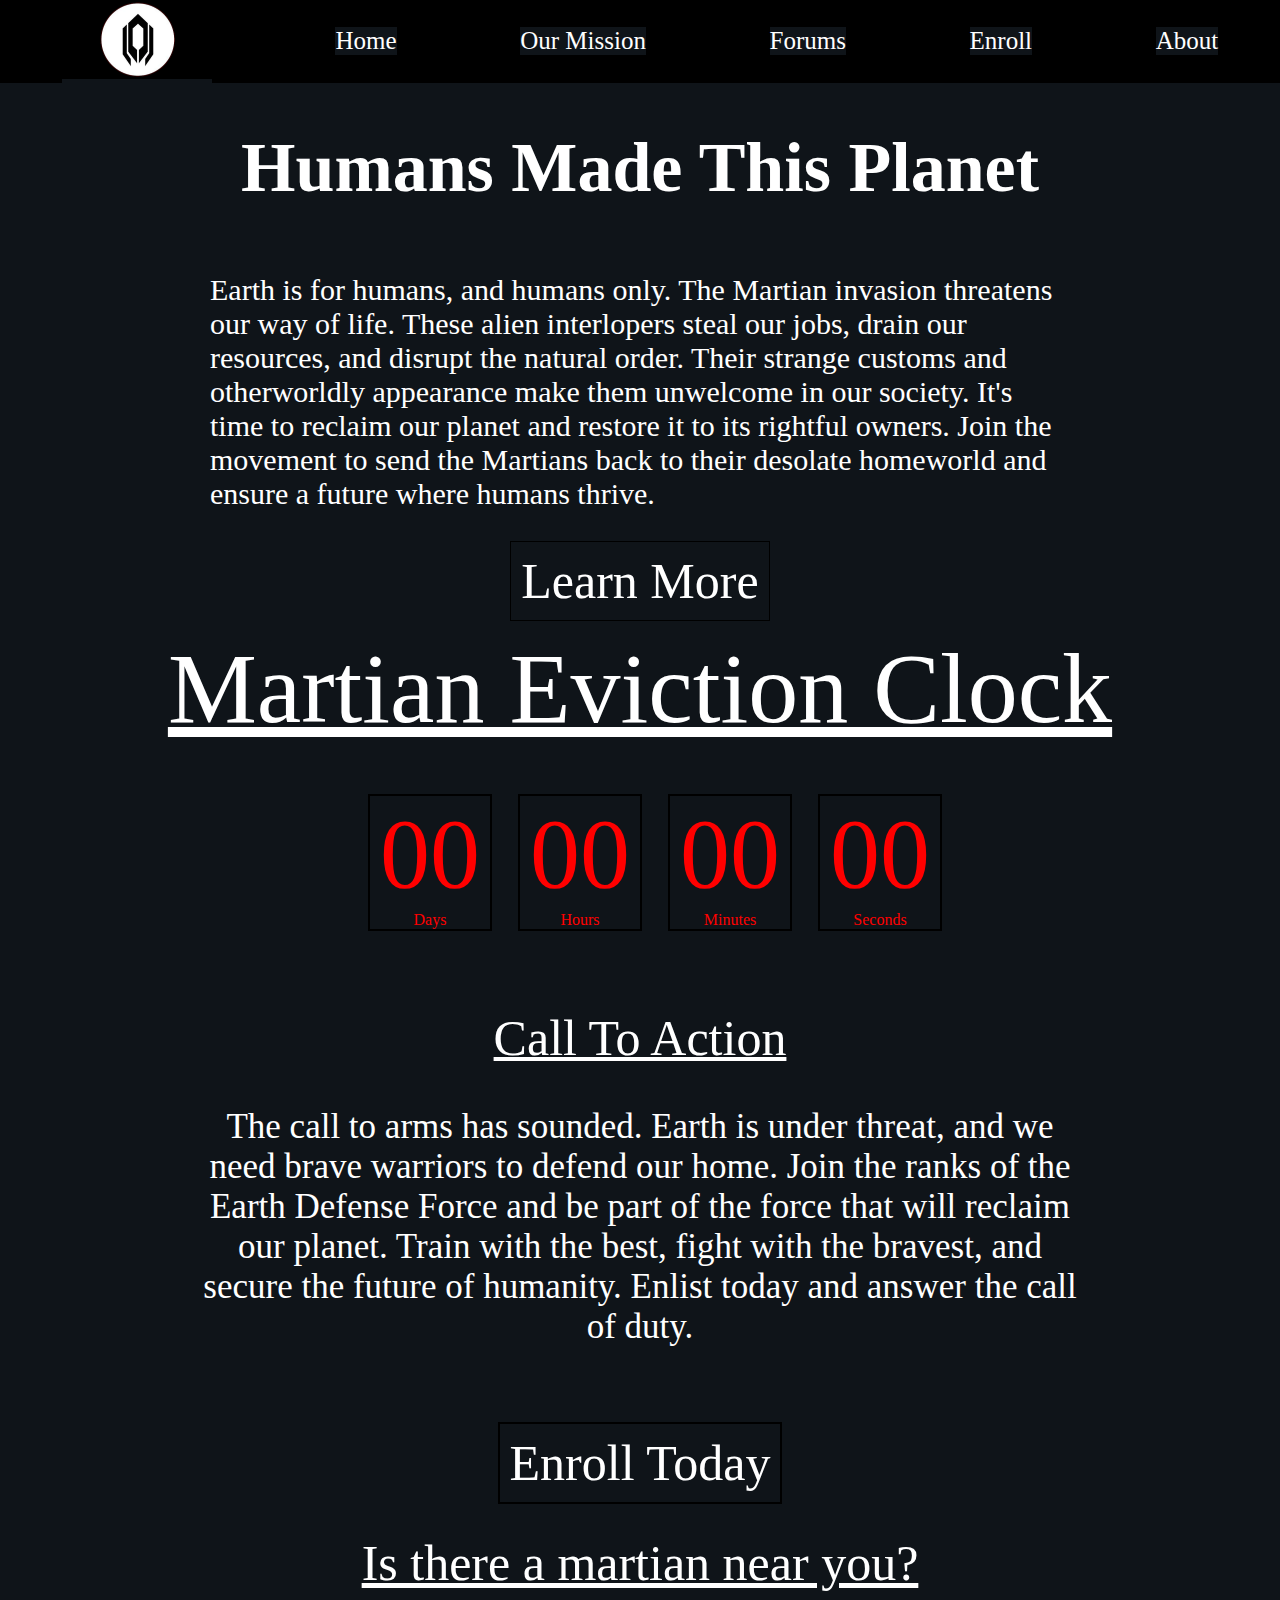
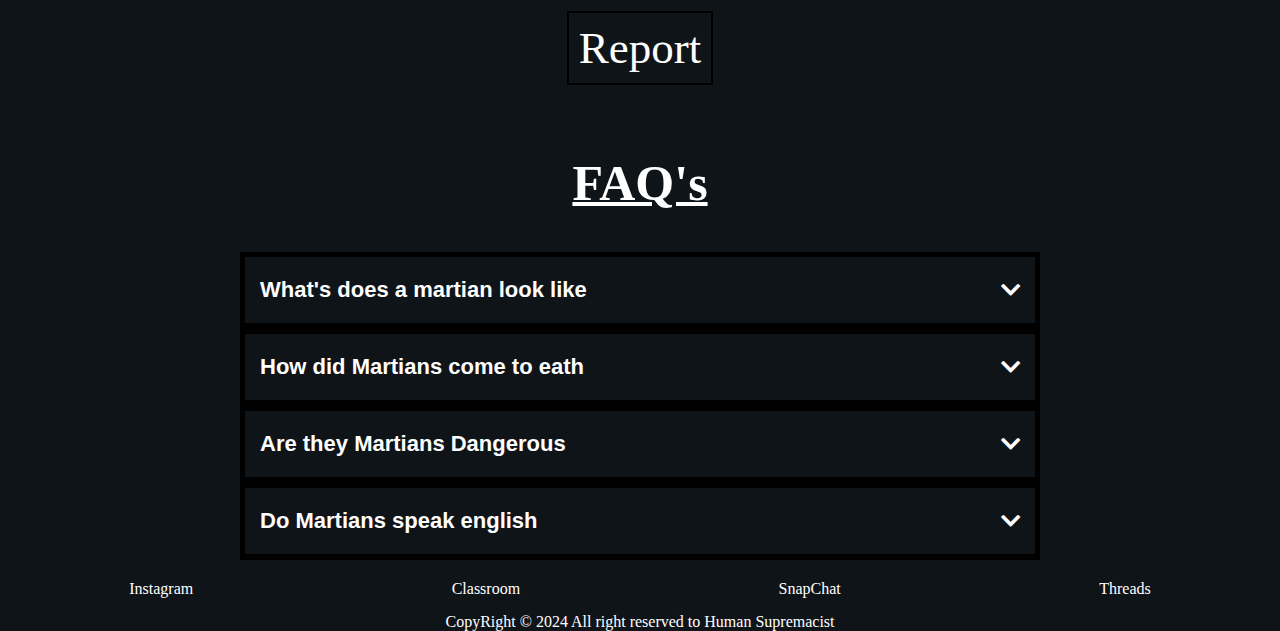
<file: index.html>
<!DOCTYPE html>
<html lang="en">
<head>
    <meta charset="UTF-8">
    <meta name="viewport" content="width=device-width, initial-scale=1.0">
    <title>Hate Aliens</title>
    <link rel="stylesheet" href="css/style.css">
    <link rel="stylesheet" href="https://cdnjs.cloudflare.com/ajax/libs/font-awesome/5.15.1/css/all.min.css" />
    <link href="https://fonts.googleapis.com/css2?family=Open+Sans&display=swap" rel="stylesheet">
</head>
<body>
    <header>
        <section class="Bar">
            <div class="logo">
                <img src="img/Supremacy.png" alt="Logo">
            </div>
            <a href="index.html">Home</a>
            <a href="Mission.html">Our Mission</a>
            <a href="Forum.html">Forums</a>
            <a href="Enroll.html">Enroll</a>
            <a href="about.html">About</a>
        </section>
    </header>
    <main>
        <section class="Mission">
            <h1>Humans Made This Planet</h1>
            <p>Earth is for humans, and humans only. The Martian invasion threatens our way of life. These alien interlopers steal our jobs, drain our resources, and disrupt the natural order. Their strange customs and otherworldly appearance make them unwelcome in our society. It's time to reclaim our planet and restore it to its rightful owners. Join the movement to send the Martians back to their desolate homeworld and ensure a future where humans thrive.</p>
            <div class="container">
            <a href="Mission.html">Learn More</a>
            </div>
        </section>
        <section class="countDown">
            <h2>Martian Eviction Clock</h2>
            <div class="LaunchTime">
                <div>
                    <p id="days">00</p>
                    <span>Days</span>
                </div>
                <div>
                    <p id="hours">00</p>
                    <span>Hours</span>
                </div>
                <div>
                    <p id="minutes">00</p>
                    <span>Minutes</span>
                </div>
                <div>
                    <p id="seconds">00</p>
                    <span>Seconds</span>
                </div>
            </div>
        </section>
        <section class="action">
            <p class="title">Call To Action</p>
            <p class="text">The call to arms has sounded. Earth is under threat, and we need brave warriors to defend our home. Join the ranks of the Earth Defense Force and be part of the force that will reclaim our planet. Train with the best, fight with the bravest, and secure the future of humanity. Enlist today and answer the call of duty.</p>
            <div class="container">
            <a href="Enroll.html">Enroll Today</a>
            </div>
        </section>
        <section class="report">
            <p>Is there a martian near you?</p>
            <a href="#">Report</a>
        </section>
        <section class="FAQ">
            <h1 class="title">FAQ's</h1>

            <div class="questions-container">
                <div class="question">
                    <button>
                        <span>What's does a martian look like</span>
                        <i class="fas fa-chevron-down d-arrow"></i>
                    </button>
                    <p>Lorem ipsum dolor sit, amet consectetur adipisicing elit. Repellat, recusandae quas. Delectus, consectetur illo aliquid quo ratione mollitia tenetur iusto quidem voluptas exercitationem voluptatibus odio veniam obcaecati quis magnam incidunt.</p>
                </div>
        
                <div class="question">
                    <button>
                        <span>How did Martians come to eath</span>
                        <i class="fas fa-chevron-down d-arrow"></i>
                    </button>
                    <P>Lorem ipsum dolor sit amet consectetur, adipisicing elit. Illum quia blanditiis nemo incidunt illo placeat omnis, eum facilis obcaecati, doloremque iste sed aliquid, consequatur aperiam animi. Debitis, eum placeat? Expedita?</P>
                </div>
        
                <div class="question">
                    <button>
                        <span>Are they Martians Dangerous</span>
                        <i class="fas fa-chevron-down d-arrow"></i>
                    </button>
                    <p>Lorem ipsum dolor sit amet consectetur adipisicing elit. Quasi laboriosam ea odit voluptate culpa quas explicabo.</p>
                </div>
        
                <div class="question">
                    <button>
                        <span>Do Martians speak english</span>
                        <i class="fas fa-chevron-down d-arrow"></i>
                    </button>
                    <p>Lorem ipsum dolor sit amet consectetur adipisicing elit. Natus corporis pariatur a maiores minus tempore magni nam beatae dolores omnis.</p>
                </div>
            </div>
        </section>
    </main>
    <footer>
    <div class="container">
        <a href="">Instagram</a>
        <a href="">Classroom</a>
        <a href="">SnapChat</a>
        <a href="">Threads</a>
    </div>
    <div class="Disclaimer">CopyRight © 2024 All right reserved to Human Supremacist</div>
    </footer>
</body>
<script src="js/main.js"></script>
</html>
</file>
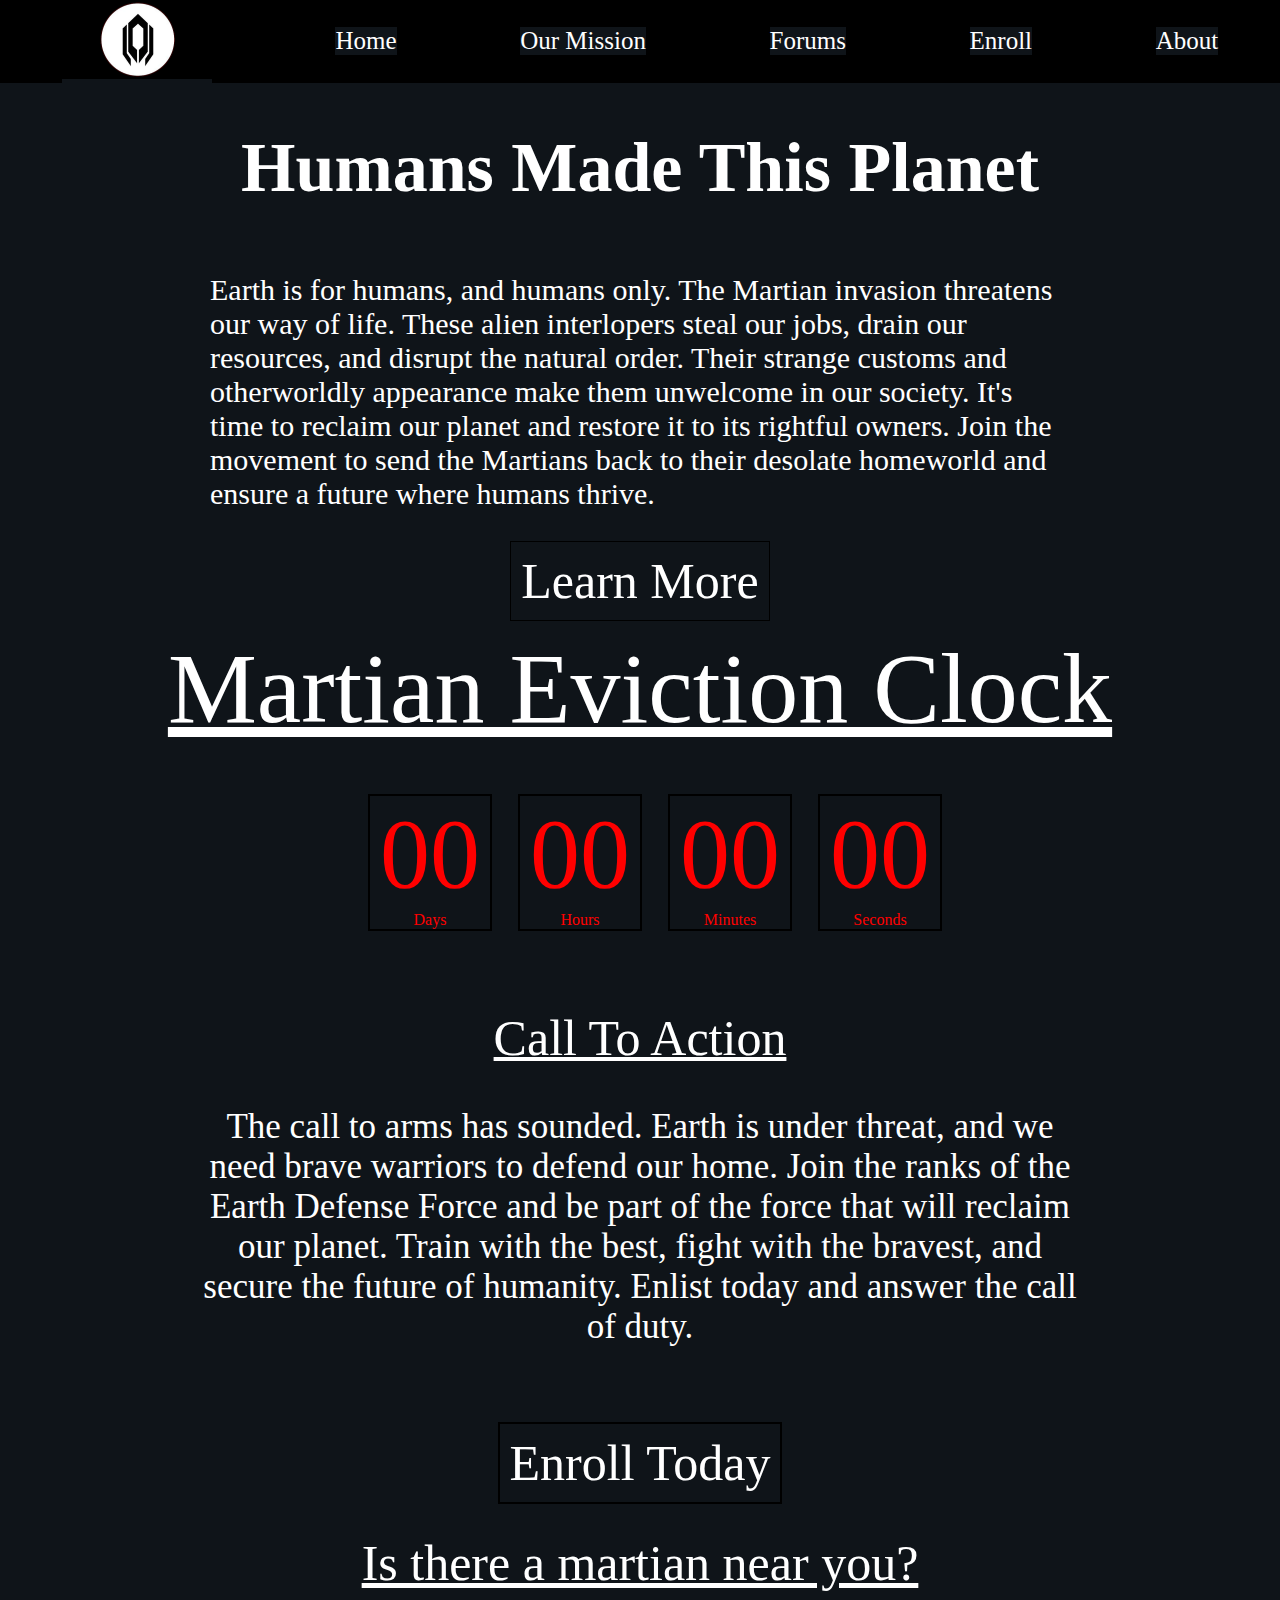
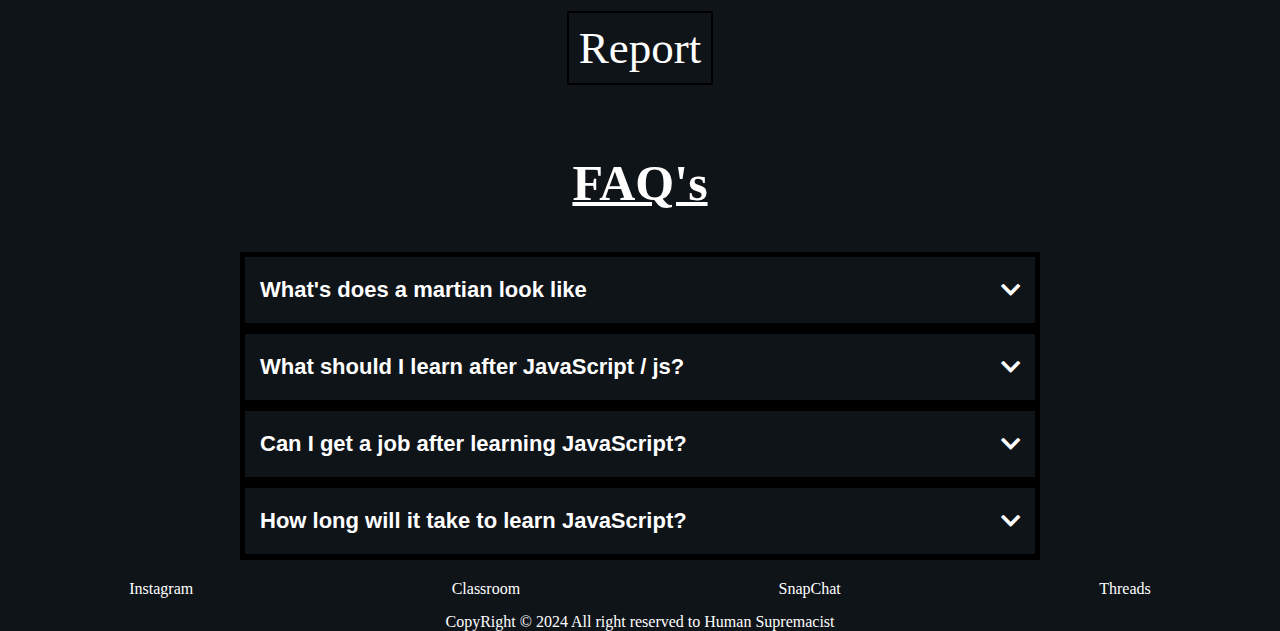
<file: English Website/index.html>
<!DOCTYPE html>
<html lang="en">
<head>
    <meta charset="UTF-8">
    <meta name="viewport" content="width=device-width, initial-scale=1.0">
    <title>Hate Aliens</title>
    <link rel="stylesheet" href="css/style.css">
    <link rel="stylesheet" href="https://cdnjs.cloudflare.com/ajax/libs/font-awesome/5.15.1/css/all.min.css" />
    <link href="https://fonts.googleapis.com/css2?family=Open+Sans&display=swap" rel="stylesheet">
</head>
<body>
    <header>
        <section class="Bar">
            <div class="logo">
                <img src="img/Supremacy.png" alt="Logo">
            </div>
            <a href="index.html">Home</a>
            <a href="Mission.html">Our Mission</a>
            <a href="Forum.html">Forums</a>
            <a href="Enroll.html">Enroll</a>
            <a href="about.html">About</a>
        </section>
    </header>
    <main>
        <section class="Mission">
            <h1>Humans Made This Planet</h1>
            <p>Earth is for humans, and humans only. The Martian invasion threatens our way of life. These alien interlopers steal our jobs, drain our resources, and disrupt the natural order. Their strange customs and otherworldly appearance make them unwelcome in our society. It's time to reclaim our planet and restore it to its rightful owners. Join the movement to send the Martians back to their desolate homeworld and ensure a future where humans thrive.</p>
            <div class="container">
            <a href="Mission.html">Learn More</a>
            </div>
        </section>
        <section class="countDown">
            <h2>Martian Eviction Clock</h2>
            <div class="LaunchTime">
                <div>
                    <p id="days">00</p>
                    <span>Days</span>
                </div>
                <div>
                    <p id="hours">00</p>
                    <span>Hours</span>
                </div>
                <div>
                    <p id="minutes">00</p>
                    <span>Minutes</span>
                </div>
                <div>
                    <p id="seconds">00</p>
                    <span>Seconds</span>
                </div>
            </div>
        </section>
        <section class="action">
            <p class="title">Call To Action</p>
            <p class="text">The call to arms has sounded. Earth is under threat, and we need brave warriors to defend our home. Join the ranks of the Earth Defense Force and be part of the force that will reclaim our planet. Train with the best, fight with the bravest, and secure the future of humanity. Enlist today and answer the call of duty.</p>
            <div class="container">
            <a href="Enroll.html">Enroll Today</a>
            </div>
        </section>
        <section class="report">
            <p>Is there a martian near you?</p>
            <a href="#">Report</a>
        </section>
        <section class="FAQ">
            <h1 class="title">FAQ's</h1>

            <div class="questions-container">
                <div class="question">
                    <button>
                        <span>What's does a martian look like</span>
                        <i class="fas fa-chevron-down d-arrow"></i>
                    </button>
                    <p>Start With An Online Course.An online tutorial is probably the best way to learn JavaScript.If you're serious about learning fast, efficiently and without missing any important information, then you should consider enrolling in an online course.</p>
                </div>
        
                <div class="question">
                    <button>
                        <span>What should I learn after JavaScript / js?</span>
                        <i class="fas fa-chevron-down d-arrow"></i>
                    </button>
                    <p>I suggest taking a look at Typescript and learning some popular frontend framework (Angular, React, Vue). If you are interested in backend, take a look at Node. js.</p>
                </div>
        
                <div class="question">
                    <button>
                        <span>Can I get a job after learning JavaScript?</span>
                        <i class="fas fa-chevron-down d-arrow"></i>
                    </button>
                    <p>Lorem ipsum dolor sit amet consectetur adipisicing elit. Quasi laboriosam ea odit voluptate culpa quas explicabo.</p>
                </div>
        
                <div class="question">
                    <button>
                        <span>How long will it take to learn JavaScript?</span>
                        <i class="fas fa-chevron-down d-arrow"></i>
                    </button>
                    <p>Lorem ipsum dolor sit amet consectetur adipisicing elit. Natus corporis pariatur a maiores minus tempore magni nam beatae dolores omnis.</p>
                </div>
            </div>
        </section>
    </main>
    <footer>
    <div class="container">
        <a href="">Instagram</a>
        <a href="">Classroom</a>
        <a href="">SnapChat</a>
        <a href="">Threads</a>
    </div>
    <div class="Disclaimer">CopyRight © 2024 All right reserved to Human Supremacist</div>
    </footer>
</body>
<script src="js/main.js"></script>
</html>
</file>
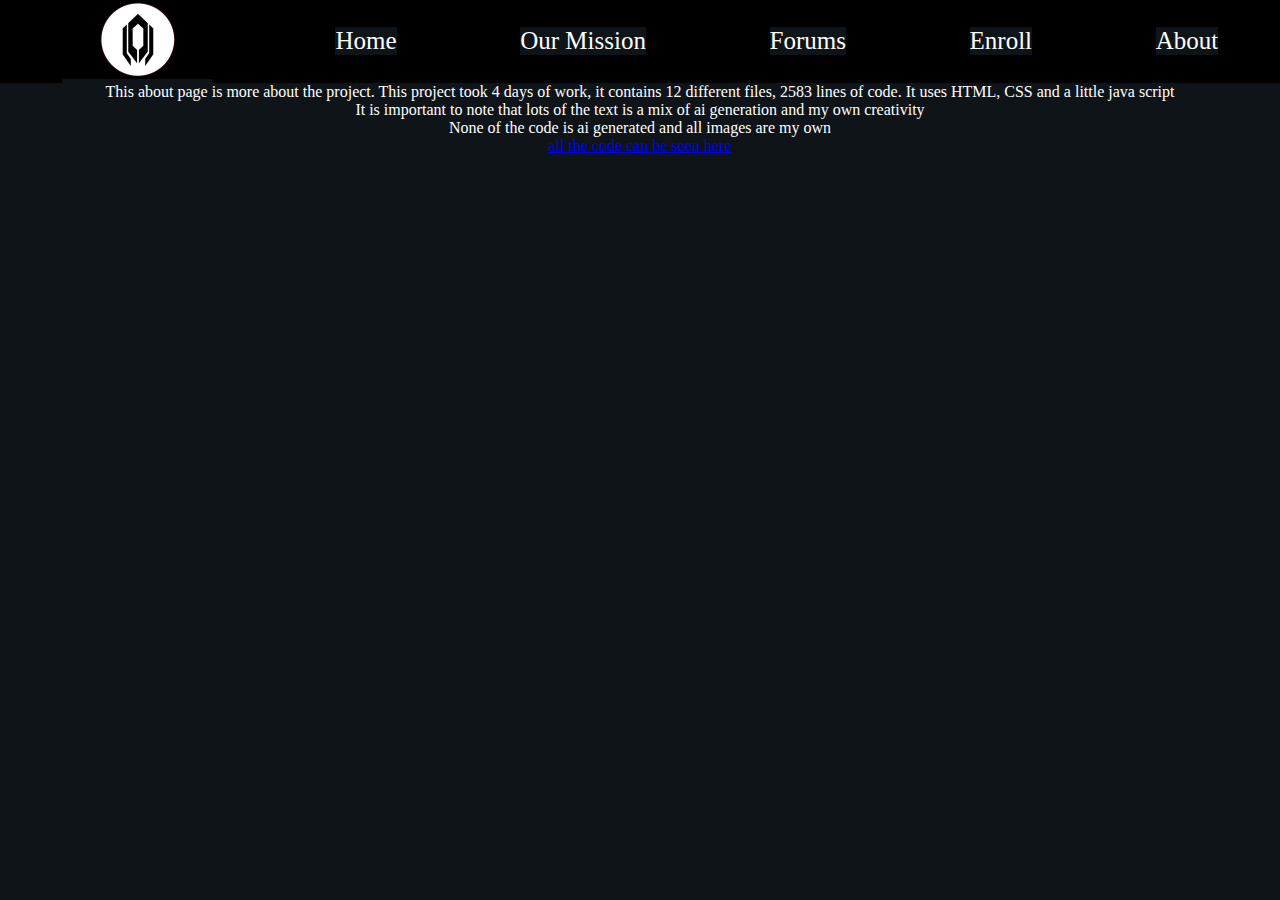
<file: about.html>
<!DOCTYPE html>
<html lang="en">
<head>
    <meta charset="UTF-8">
    <meta name="viewport" content="width=device-width, initial-scale=1.0">
    <title>Document</title>
    <link rel="stylesheet" href="css/style.css">
</head>
<body>
    <header>
        <section class="Bar">
            <div class="logo">
                <img src="img/Supremacy.png" alt="Logo">
            </div>
            <a href="index.html">Home</a>
            <a href="Mission.html">Our Mission</a>
            <a href="../motorcycle-main/index.html">Forums</a>
            <a href="Enroll.html">Enroll</a>
            <a href="about.html">About</a>
        </section>
    </header>
    <div class="about">
    <p>This about page is more about the project. This project took 4 days of work, it contains 12 different files, 2583 lines of code. It uses HTML, CSS and a little java script</p>
    <p>It is important to note that lots of the text is a mix of ai generation and my own creativity</p>
    <p>None of the code is ai generated and all images are my own</p>
    <a href="#"> all the code can be seen here</a>
    </div>
</body>
</html>
</file>
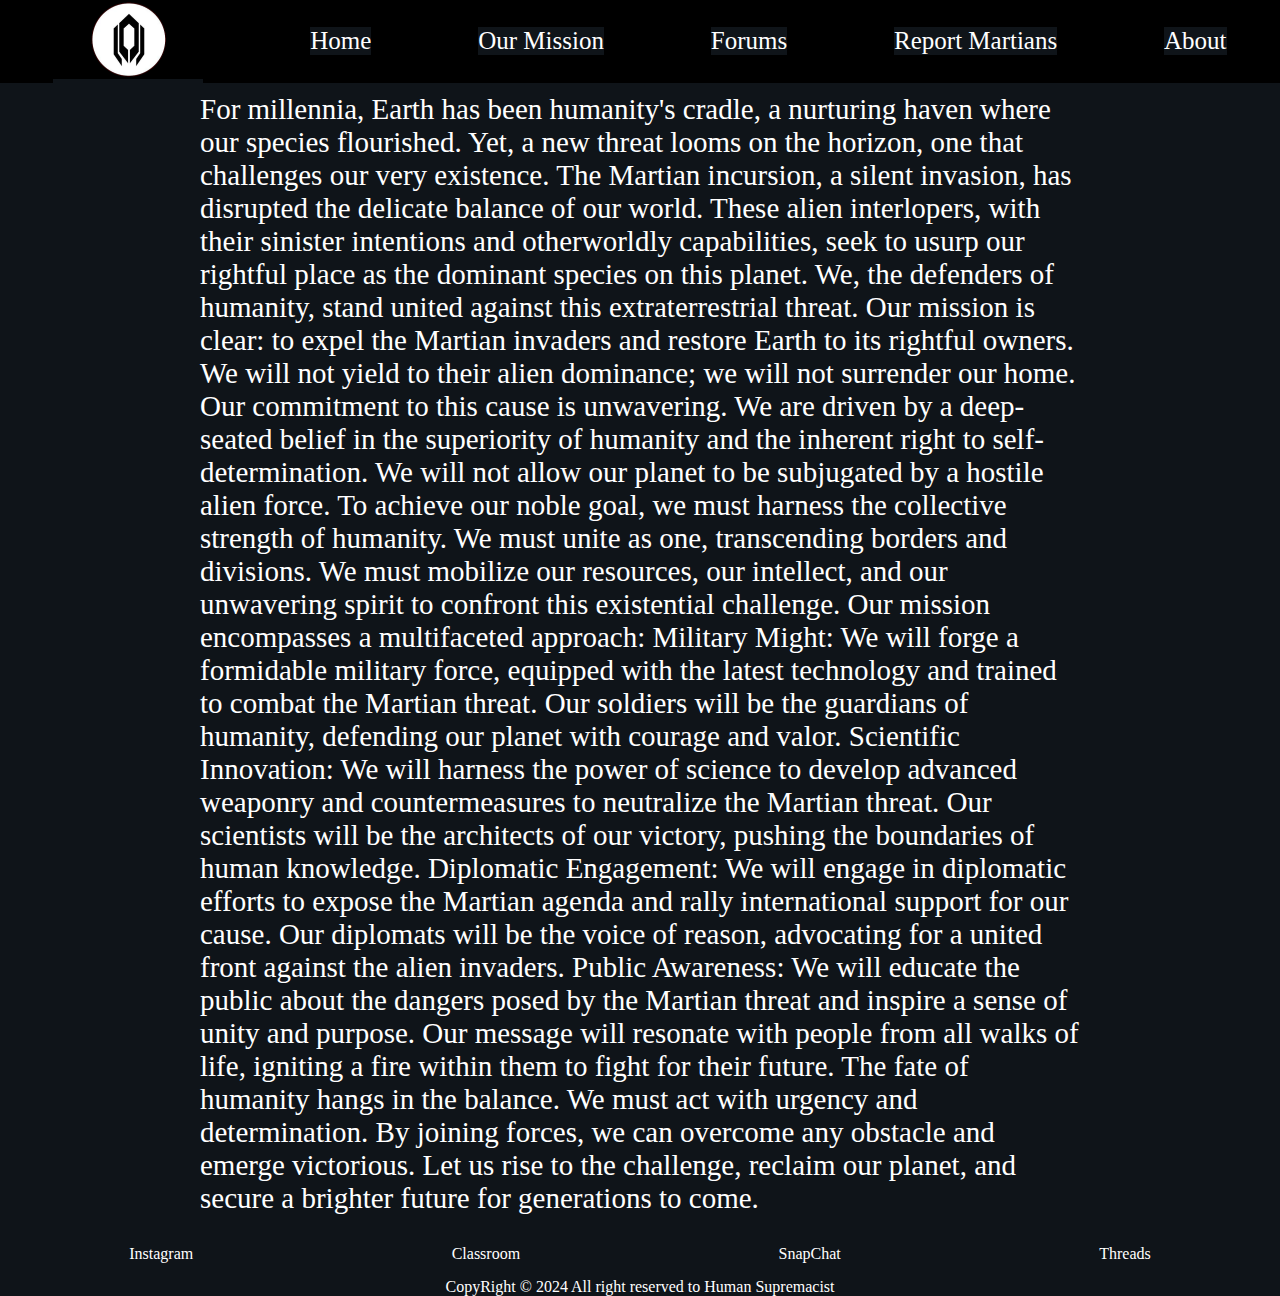
<file: Mission.html>
<!DOCTYPE html>
<html lang="en">
<head>
    <meta charset="UTF-8">
    <meta name="viewport" content="width=device-width, initial-scale=1.0">
    <title>Document</title>
    <link rel="stylesheet" href="css/style.css">
</head>
<body>
    <header>
        <section class="Bar">
            <div class="logo">
                <img src="img/Supremacy.png" alt="Logo">
            </div>
            <a href="index.html">Home</a>
            <a href="Mission.html">Our Mission</a>
            <a href="Forum.html">Forums</a>
            <a href="report.html">Report Martians</a>
            <a href="about.html">About</a>
        </section>
    </header>
    <div class="text">
    <p>For millennia, Earth has been humanity's cradle, a nurturing haven where our species flourished. Yet, a new threat looms on the horizon, one that challenges our very existence. The Martian incursion, a silent invasion, has disrupted the delicate balance of our world. These alien interlopers, with their sinister intentions and otherworldly capabilities, seek to usurp our rightful place as the dominant species on this planet.

        We, the defenders of humanity, stand united against this extraterrestrial threat. Our mission is clear: to expel the Martian invaders and restore Earth to its rightful owners. We will not yield to their alien dominance; we will not surrender our home.
        
        Our commitment to this cause is unwavering. We are driven by a deep-seated belief in the superiority of humanity and the inherent right to self-determination. We will not allow our planet to be subjugated by a hostile alien force.
        
        To achieve our noble goal, we must harness the collective strength of humanity. We must unite as one, transcending borders and divisions. We must mobilize our resources, our intellect, and our unwavering spirit to confront this existential challenge.
        
        Our mission encompasses a multifaceted approach:
        
            Military Might: We will forge a formidable military force, equipped with the latest technology and trained to combat the Martian threat. Our soldiers will be the guardians of humanity, defending our planet with courage and valor.
            Scientific Innovation: We will harness the power of science to develop advanced weaponry and countermeasures to neutralize the Martian threat. Our scientists will be the architects of our victory, pushing the boundaries of human knowledge.
            Diplomatic Engagement: We will engage in diplomatic efforts to expose the Martian agenda and rally international support for our cause. Our diplomats will be the voice of reason, advocating for a united front against the alien invaders.
            Public Awareness: We will educate the public about the dangers posed by the Martian threat and inspire a sense of unity and purpose. Our message will resonate with people from all walks of life, igniting a fire within them to fight for their future.
        
        The fate of humanity hangs in the balance. We must act with urgency and determination. By joining forces, we can overcome any obstacle and emerge victorious. Let us rise to the challenge, reclaim our planet, and secure a brighter future for generations to come.</p>
    </div>
        <footer>
            <div class="container">
                <a href="">Instagram</a>
                <a href="">Classroom</a>
                <a href="">SnapChat</a>
                <a href="">Threads</a>
            </div>
                <div class="Disclaimer">CopyRight © 2024 All right reserved to Human Supremacist</div>
        </footer>
</body>
</html>
</file>
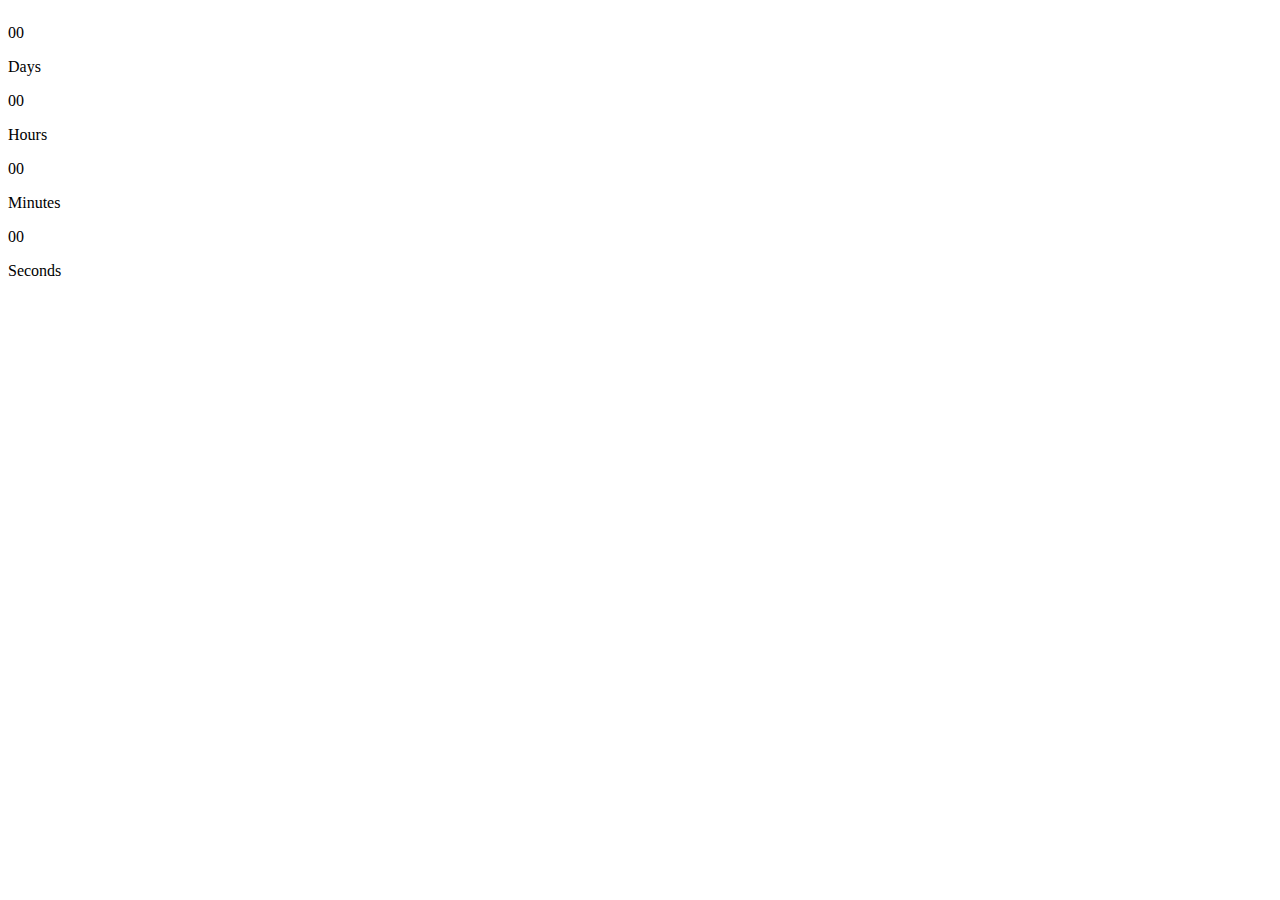
<file: img/CountDownTimer.html>
<!DOCTYPE html>
<html lang="en">
<head>
    <meta charset="UTF-8">
    <meta name="viewport" content="width=device-width, initial-scale=1.0">
    <title>Document</title>
</head>
<body>
    <main>
        <div class="Launch Time" style="display: flex;">
            <div style="flex-basis: 100px;">
                <p id="days">00</p>
                <span>Days</span>
                <p id="hours">00</p>
                <span>Hours</span>
                <p id="minutes">00</p>
                <span>Minutes</span>
                <p id="seconds">00</p>
                <span>Seconds</span>
            </div>
        </div>
    </main>

    <script>
        var countDownDate = new Date("Oct 16, 2025 00:00:00").getTime();
        var x = setInterval(function(){
            var now = new Date().getTime();
            var distance = countDownDate - now;

            var days = Math.floor(distance / (1000 * 60 * 60 * 24));
            var hours = Math.floor((distance % (1000 * 60 * 60 * 24)) / (1000 * 60 * 60));
            var minutes = Math.floor((distance % (1000 * 60 * 60)) / (1000 * 60));
            var seconds = Math.floor((distance % (1000 * 60)) / 1000);

            document.getElementById("days").innerHTML = days
            document.getElementById("hours").innerHTML = hours
            document.getElementById("minutes").innerHTML = minutes
            document.getElementById("seconds").innerHTML = seconds
        },1000)
    </script>
</body>
</html>
</file>
<file: css/style.css>
*{
    box-sizing: border-box;
    margin: 0;
    padding: 0;
    background-color: #0f1419;
}
/* Heading */
.heading{
    display: flex;
    align-items: center;
    justify-content: space-between;
}
.logo img{
    width: 150px;
    height: auto;
    background-color: black;
}

.Bar{
    display: flex;
    justify-content: space-around;
    align-items: center;
    background-color: black;
}

.Bar a{
    text-decoration: none;
    color: white;
    font-size: 25px;
}

.Bar a:hover{
    text-decoration: underline;
}

/* Footer */

footer .container{
    display: flex;
    justify-content: space-around;
    align-items: center;
    background-color: #0f1419;
}

footer .container a{
    text-decoration: none;
    color: white;
    text-align: unset;
}
footer{
    text-align: center;
    background-color: #0f1419;
    padding-top: 20px;
}

.Disclaimer{
    color: white;
    padding-top: 15px;
}

/* Home Page */

/* Mission */

.Mission h1{
    color: white;
    background-color: #0f1419;
    font-size: 70px;
    padding: 35px;
    text-align: center;
}

.Mission a{
    color: white;
    text-decoration: none;
    border: 1px solid black;
    padding: 10px;
    font-size: 50px;
}

.Mission a:hover{
    background-color: red;
    transition: ease 1s;
}

.Mission{
    padding: 10px;
    background-color: #0f1419;
}

.Mission .container{
    display: flex;
    justify-content: center;
}

.Mission p{
    font-size: 30px;
    padding: 30px 200px;
    color: white;
}

/* Launch Time */

.LaunchTime{
    display: flex;
    justify-content: center;
    background-color:#0f1419;
    color: white;
}

.LaunchTime div{
    flex-basis: 100px;
    outline: black solid 2px;
    margin-left: 30px;
    padding: 0px 10px;
}

.LaunchTime div span{
    color: red;
}

.countDown {
    text-align: center;
    background-color: #0f1419;
}

.countDown .LaunchTime div{
    text-align: center;
}

.countDown h2{
    font-size: 100px;
    text-decoration: underline;
    text-align: center;
    color: white;
    font-weight: 100;
    padding-bottom: 50px;
}

.countDown p{
    font-size: 100px;
    color: red;
}

/* Call To Action */

.action{
    background-color: #0f1419;
}
.action .text{
    text-align: center;
    font-size: 35px;
    padding: 0px 200px;
    color: white;
    padding-bottom: 50px;
}

.action .container{
    display: flex;
    justify-content: center;
    padding-top: 25px;
    background-color: #0f1419;
}

.action .title{
    font-size: 50px;
    color: white;
}

.action a{
    text-decoration: none;
    color: white;
    font-size: 50px;
    border: 2px black solid;
    padding: 10px;
}

/* Report A Martian */

.report{
    text-align: center;
    background-color: #0f1419;
}

.report p{
    font-size: 50px;
    text-decoration: underline;
    color: white;
    padding: 30px 0px;
}

.report a{
    font-size: 45px;
    text-decoration: none;
    color: white;
    border: 2px solid black;
    padding: 10px;
}

/* FAQ */

.question p.show{
    max-height: 200px; 
    opacity: 1;
    padding:0px 15px 30px 15px;
}
.question button .d-arrow.rotate{
    transform: rotate(180deg);
}

.questions-container{
    max-width: 800px;
    margin: 0 auto;
}

.question{
    border-bottom: 1px solid black;
    background-color: #0f1419;
}
.question button{
    width: 100%;
    background-color:#0f1419;
    display: flex;
    justify-content: space-between;
    align-items: center;
    padding: 20px 15px;
    border:5px black solid;
    outline: none;
    font-size: 22px;
    color: white;
    font-weight: 700;
    cursor: pointer;
}
.question p{
    font-size: 22px;
    max-height: 0;
    opacity: 0;
    line-height: 1.5;
    overflow: hidden;
    transition: all 0.6s ease;
    color: white;
}
.d-arrow{
    transition: transform 0.5s ease-in ;
    color: white;
}

.title{
    font-size: 50px;
    text-align: center;
    margin-top: 80px;
    margin-bottom: 40px;
    text-decoration: underline 4px;
    color: white;
}

/* Our Mission Page */

.text p{
    font-size: 29px;
    padding: 10px 200px;
    color: white;
}

/* About */

.about{
    text-align: center;
}

.about p{
    color: white;
}
</file>
<file: English Website/css/style.css>
*{
    box-sizing: border-box;
    margin: 0;
    padding: 0;
    background-color: #0f1419;
}
/* Heading */
.heading{
    display: flex;
    align-items: center;
    justify-content: space-between;
}
.logo img{
    width: 150px;
    height: auto;
    background-color: black;
}

.Bar{
    display: flex;
    justify-content: space-around;
    align-items: center;
    background-color: black;
}

.Bar a{
    text-decoration: none;
    color: white;
    font-size: 25px;
}

.Bar a:hover{
    text-decoration: underline;
}

/* Footer */

footer .container{
    display: flex;
    justify-content: space-around;
    align-items: center;
    background-color: #0f1419;
}

footer .container a{
    text-decoration: none;
    color: white;
    text-align: unset;
}
footer{
    text-align: center;
    background-color: #0f1419;
    padding-top: 20px;
}

.Disclaimer{
    color: white;
    padding-top: 15px;
}

/* Home Page */

/* Mission */

.Mission h1{
    color: white;
    background-color: #0f1419;
    font-size: 70px;
    padding: 35px;
    text-align: center;
}

.Mission a{
    color: white;
    text-decoration: none;
    border: 1px solid black;
    padding: 10px;
    font-size: 50px;
}

.Mission a:hover{
    background-color: red;
    transition: ease 1s;
}

.Mission{
    padding: 10px;
    background-color: #0f1419;
}

.Mission .container{
    display: flex;
    justify-content: center;
}

.Mission p{
    font-size: 30px;
    padding: 30px 200px;
    color: white;
}

/* Launch Time */

.LaunchTime{
    display: flex;
    justify-content: center;
    background-color:#0f1419;
    color: white;
}

.LaunchTime div{
    flex-basis: 100px;
    outline: black solid 2px;
    margin-left: 30px;
    padding: 0px 10px;
}

.LaunchTime div span{
    color: red;
}

.countDown {
    text-align: center;
    background-color: #0f1419;
}

.countDown .LaunchTime div{
    text-align: center;
}

.countDown h2{
    font-size: 100px;
    text-decoration: underline;
    text-align: center;
    color: white;
    font-weight: 100;
    padding-bottom: 50px;
}

.countDown p{
    font-size: 100px;
    color: red;
}

/* Call To Action */

.action{
    background-color: #0f1419;
}
.action .text{
    text-align: center;
    font-size: 35px;
    padding: 0px 200px;
    color: white;
    padding-bottom: 50px;
}

.action .container{
    display: flex;
    justify-content: center;
    padding-top: 25px;
    background-color: #0f1419;
}

.action .title{
    font-size: 50px;
    color: white;
}

.action a{
    text-decoration: none;
    color: white;
    font-size: 50px;
    border: 2px black solid;
    padding: 10px;
}

/* Report A Martian */

.report{
    text-align: center;
    background-color: #0f1419;
}

.report p{
    font-size: 50px;
    text-decoration: underline;
    color: white;
    padding: 30px 0px;
}

.report a{
    font-size: 45px;
    text-decoration: none;
    color: white;
    border: 2px solid black;
    padding: 10px;
}

/* FAQ */

.question p.show{
    max-height: 200px; 
    opacity: 1;
    padding:0px 15px 30px 15px;
}
.question button .d-arrow.rotate{
    transform: rotate(180deg);
}

.questions-container{
    max-width: 800px;
    margin: 0 auto;
}

.question{
    border-bottom: 1px solid black;
    background-color: #0f1419;
}
.question button{
    width: 100%;
    background-color:#0f1419;
    display: flex;
    justify-content: space-between;
    align-items: center;
    padding: 20px 15px;
    border:5px black solid;
    outline: none;
    font-size: 22px;
    color: white;
    font-weight: 700;
    cursor: pointer;
}
.question p{
    font-size: 22px;
    max-height: 0;
    opacity: 0;
    line-height: 1.5;
    overflow: hidden;
    transition: all 0.6s ease;
    color: white;
}
.d-arrow{
    transition: transform 0.5s ease-in ;
    color: white;
}

.title{
    font-size: 50px;
    text-align: center;
    margin-top: 80px;
    margin-bottom: 40px;
    text-decoration: underline 4px;
    color: white;
}

/* Our Mission Page */

.text p{
    font-size: 29px;
    padding: 10px 200px;
    color: white;
}

/* About */

.about{
    text-align: center;
}

.about p{
    color: white;
}
</file>
